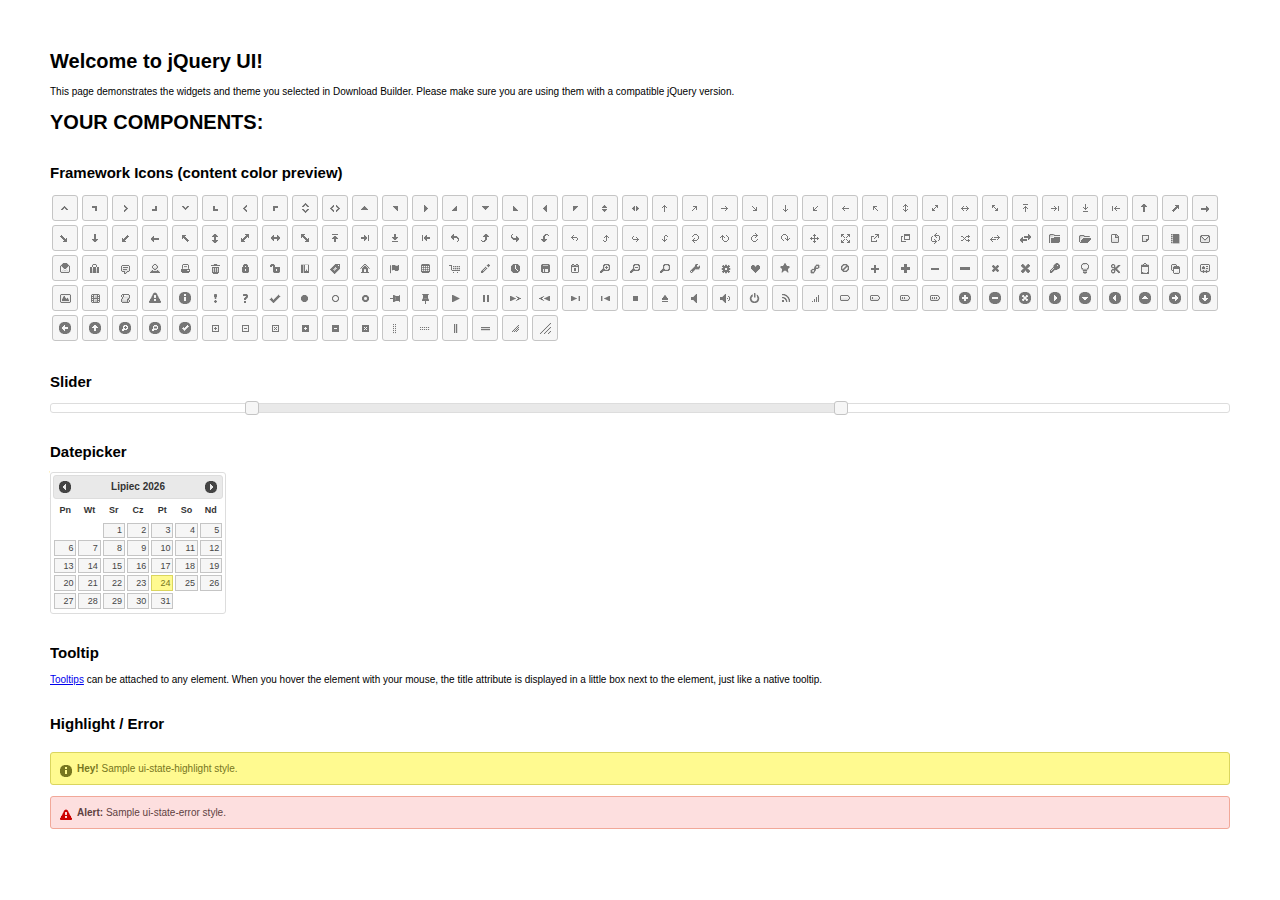
<file: WebApp_views/ProjektGlowny/Scripts/jquery-ui/index.html>
<!doctype html>
<html lang="us">
<head>
	<meta charset="utf-8">
	<title>jQuery UI Example Page</title>
	<link href="jquery-ui.css" rel="stylesheet">
	<style>
	body{
		font: 62.5% "Trebuchet MS", sans-serif;
		margin: 50px;
	}
	.demoHeaders {
		margin-top: 2em;
	}
	#dialog-link {
		padding: .4em 1em .4em 20px;
		text-decoration: none;
		position: relative;
	}
	#dialog-link span.ui-icon {
		margin: 0 5px 0 0;
		position: absolute;
		left: .2em;
		top: 50%;
		margin-top: -8px;
	}
	#icons {
		margin: 0;
		padding: 0;
	}
	#icons li {
		margin: 2px;
		position: relative;
		padding: 4px 0;
		cursor: pointer;
		float: left;
		list-style: none;
	}
	#icons span.ui-icon {
		float: left;
		margin: 0 4px;
	}
	.fakewindowcontain .ui-widget-overlay {
		position: absolute;
	}
	select {
		width: 200px;
	}
	</style>
</head>
<body>

<h1>Welcome to jQuery UI!</h1>

<div class="ui-widget">
	<p>This page demonstrates the widgets and theme you selected in Download Builder. Please make sure you are using them with a compatible jQuery version.</p>
</div>

<h1>YOUR COMPONENTS:</h1>












<h2 class="demoHeaders">Framework Icons (content color preview)</h2>
<ul id="icons" class="ui-widget ui-helper-clearfix">
	<li class="ui-state-default ui-corner-all" title=".ui-icon-carat-1-n"><span class="ui-icon ui-icon-carat-1-n"></span></li>
	<li class="ui-state-default ui-corner-all" title=".ui-icon-carat-1-ne"><span class="ui-icon ui-icon-carat-1-ne"></span></li>
	<li class="ui-state-default ui-corner-all" title=".ui-icon-carat-1-e"><span class="ui-icon ui-icon-carat-1-e"></span></li>
	<li class="ui-state-default ui-corner-all" title=".ui-icon-carat-1-se"><span class="ui-icon ui-icon-carat-1-se"></span></li>
	<li class="ui-state-default ui-corner-all" title=".ui-icon-carat-1-s"><span class="ui-icon ui-icon-carat-1-s"></span></li>
	<li class="ui-state-default ui-corner-all" title=".ui-icon-carat-1-sw"><span class="ui-icon ui-icon-carat-1-sw"></span></li>
	<li class="ui-state-default ui-corner-all" title=".ui-icon-carat-1-w"><span class="ui-icon ui-icon-carat-1-w"></span></li>
	<li class="ui-state-default ui-corner-all" title=".ui-icon-carat-1-nw"><span class="ui-icon ui-icon-carat-1-nw"></span></li>
	<li class="ui-state-default ui-corner-all" title=".ui-icon-carat-2-n-s"><span class="ui-icon ui-icon-carat-2-n-s"></span></li>
	<li class="ui-state-default ui-corner-all" title=".ui-icon-carat-2-e-w"><span class="ui-icon ui-icon-carat-2-e-w"></span></li>
	<li class="ui-state-default ui-corner-all" title=".ui-icon-triangle-1-n"><span class="ui-icon ui-icon-triangle-1-n"></span></li>
	<li class="ui-state-default ui-corner-all" title=".ui-icon-triangle-1-ne"><span class="ui-icon ui-icon-triangle-1-ne"></span></li>
	<li class="ui-state-default ui-corner-all" title=".ui-icon-triangle-1-e"><span class="ui-icon ui-icon-triangle-1-e"></span></li>
	<li class="ui-state-default ui-corner-all" title=".ui-icon-triangle-1-se"><span class="ui-icon ui-icon-triangle-1-se"></span></li>
	<li class="ui-state-default ui-corner-all" title=".ui-icon-triangle-1-s"><span class="ui-icon ui-icon-triangle-1-s"></span></li>
	<li class="ui-state-default ui-corner-all" title=".ui-icon-triangle-1-sw"><span class="ui-icon ui-icon-triangle-1-sw"></span></li>
	<li class="ui-state-default ui-corner-all" title=".ui-icon-triangle-1-w"><span class="ui-icon ui-icon-triangle-1-w"></span></li>
	<li class="ui-state-default ui-corner-all" title=".ui-icon-triangle-1-nw"><span class="ui-icon ui-icon-triangle-1-nw"></span></li>
	<li class="ui-state-default ui-corner-all" title=".ui-icon-triangle-2-n-s"><span class="ui-icon ui-icon-triangle-2-n-s"></span></li>
	<li class="ui-state-default ui-corner-all" title=".ui-icon-triangle-2-e-w"><span class="ui-icon ui-icon-triangle-2-e-w"></span></li>
	<li class="ui-state-default ui-corner-all" title=".ui-icon-arrow-1-n"><span class="ui-icon ui-icon-arrow-1-n"></span></li>
	<li class="ui-state-default ui-corner-all" title=".ui-icon-arrow-1-ne"><span class="ui-icon ui-icon-arrow-1-ne"></span></li>
	<li class="ui-state-default ui-corner-all" title=".ui-icon-arrow-1-e"><span class="ui-icon ui-icon-arrow-1-e"></span></li>
	<li class="ui-state-default ui-corner-all" title=".ui-icon-arrow-1-se"><span class="ui-icon ui-icon-arrow-1-se"></span></li>
	<li class="ui-state-default ui-corner-all" title=".ui-icon-arrow-1-s"><span class="ui-icon ui-icon-arrow-1-s"></span></li>
	<li class="ui-state-default ui-corner-all" title=".ui-icon-arrow-1-sw"><span class="ui-icon ui-icon-arrow-1-sw"></span></li>
	<li class="ui-state-default ui-corner-all" title=".ui-icon-arrow-1-w"><span class="ui-icon ui-icon-arrow-1-w"></span></li>
	<li class="ui-state-default ui-corner-all" title=".ui-icon-arrow-1-nw"><span class="ui-icon ui-icon-arrow-1-nw"></span></li>
	<li class="ui-state-default ui-corner-all" title=".ui-icon-arrow-2-n-s"><span class="ui-icon ui-icon-arrow-2-n-s"></span></li>
	<li class="ui-state-default ui-corner-all" title=".ui-icon-arrow-2-ne-sw"><span class="ui-icon ui-icon-arrow-2-ne-sw"></span></li>
	<li class="ui-state-default ui-corner-all" title=".ui-icon-arrow-2-e-w"><span class="ui-icon ui-icon-arrow-2-e-w"></span></li>
	<li class="ui-state-default ui-corner-all" title=".ui-icon-arrow-2-se-nw"><span class="ui-icon ui-icon-arrow-2-se-nw"></span></li>
	<li class="ui-state-default ui-corner-all" title=".ui-icon-arrowstop-1-n"><span class="ui-icon ui-icon-arrowstop-1-n"></span></li>
	<li class="ui-state-default ui-corner-all" title=".ui-icon-arrowstop-1-e"><span class="ui-icon ui-icon-arrowstop-1-e"></span></li>
	<li class="ui-state-default ui-corner-all" title=".ui-icon-arrowstop-1-s"><span class="ui-icon ui-icon-arrowstop-1-s"></span></li>
	<li class="ui-state-default ui-corner-all" title=".ui-icon-arrowstop-1-w"><span class="ui-icon ui-icon-arrowstop-1-w"></span></li>
	<li class="ui-state-default ui-corner-all" title=".ui-icon-arrowthick-1-n"><span class="ui-icon ui-icon-arrowthick-1-n"></span></li>
	<li class="ui-state-default ui-corner-all" title=".ui-icon-arrowthick-1-ne"><span class="ui-icon ui-icon-arrowthick-1-ne"></span></li>
	<li class="ui-state-default ui-corner-all" title=".ui-icon-arrowthick-1-e"><span class="ui-icon ui-icon-arrowthick-1-e"></span></li>
	<li class="ui-state-default ui-corner-all" title=".ui-icon-arrowthick-1-se"><span class="ui-icon ui-icon-arrowthick-1-se"></span></li>
	<li class="ui-state-default ui-corner-all" title=".ui-icon-arrowthick-1-s"><span class="ui-icon ui-icon-arrowthick-1-s"></span></li>
	<li class="ui-state-default ui-corner-all" title=".ui-icon-arrowthick-1-sw"><span class="ui-icon ui-icon-arrowthick-1-sw"></span></li>
	<li class="ui-state-default ui-corner-all" title=".ui-icon-arrowthick-1-w"><span class="ui-icon ui-icon-arrowthick-1-w"></span></li>
	<li class="ui-state-default ui-corner-all" title=".ui-icon-arrowthick-1-nw"><span class="ui-icon ui-icon-arrowthick-1-nw"></span></li>
	<li class="ui-state-default ui-corner-all" title=".ui-icon-arrowthick-2-n-s"><span class="ui-icon ui-icon-arrowthick-2-n-s"></span></li>
	<li class="ui-state-default ui-corner-all" title=".ui-icon-arrowthick-2-ne-sw"><span class="ui-icon ui-icon-arrowthick-2-ne-sw"></span></li>
	<li class="ui-state-default ui-corner-all" title=".ui-icon-arrowthick-2-e-w"><span class="ui-icon ui-icon-arrowthick-2-e-w"></span></li>
	<li class="ui-state-default ui-corner-all" title=".ui-icon-arrowthick-2-se-nw"><span class="ui-icon ui-icon-arrowthick-2-se-nw"></span></li>
	<li class="ui-state-default ui-corner-all" title=".ui-icon-arrowthickstop-1-n"><span class="ui-icon ui-icon-arrowthickstop-1-n"></span></li>
	<li class="ui-state-default ui-corner-all" title=".ui-icon-arrowthickstop-1-e"><span class="ui-icon ui-icon-arrowthickstop-1-e"></span></li>
	<li class="ui-state-default ui-corner-all" title=".ui-icon-arrowthickstop-1-s"><span class="ui-icon ui-icon-arrowthickstop-1-s"></span></li>
	<li class="ui-state-default ui-corner-all" title=".ui-icon-arrowthickstop-1-w"><span class="ui-icon ui-icon-arrowthickstop-1-w"></span></li>
	<li class="ui-state-default ui-corner-all" title=".ui-icon-arrowreturnthick-1-w"><span class="ui-icon ui-icon-arrowreturnthick-1-w"></span></li>
	<li class="ui-state-default ui-corner-all" title=".ui-icon-arrowreturnthick-1-n"><span class="ui-icon ui-icon-arrowreturnthick-1-n"></span></li>
	<li class="ui-state-default ui-corner-all" title=".ui-icon-arrowreturnthick-1-e"><span class="ui-icon ui-icon-arrowreturnthick-1-e"></span></li>
	<li class="ui-state-default ui-corner-all" title=".ui-icon-arrowreturnthick-1-s"><span class="ui-icon ui-icon-arrowreturnthick-1-s"></span></li>
	<li class="ui-state-default ui-corner-all" title=".ui-icon-arrowreturn-1-w"><span class="ui-icon ui-icon-arrowreturn-1-w"></span></li>
	<li class="ui-state-default ui-corner-all" title=".ui-icon-arrowreturn-1-n"><span class="ui-icon ui-icon-arrowreturn-1-n"></span></li>
	<li class="ui-state-default ui-corner-all" title=".ui-icon-arrowreturn-1-e"><span class="ui-icon ui-icon-arrowreturn-1-e"></span></li>
	<li class="ui-state-default ui-corner-all" title=".ui-icon-arrowreturn-1-s"><span class="ui-icon ui-icon-arrowreturn-1-s"></span></li>
	<li class="ui-state-default ui-corner-all" title=".ui-icon-arrowrefresh-1-w"><span class="ui-icon ui-icon-arrowrefresh-1-w"></span></li>
	<li class="ui-state-default ui-corner-all" title=".ui-icon-arrowrefresh-1-n"><span class="ui-icon ui-icon-arrowrefresh-1-n"></span></li>
	<li class="ui-state-default ui-corner-all" title=".ui-icon-arrowrefresh-1-e"><span class="ui-icon ui-icon-arrowrefresh-1-e"></span></li>
	<li class="ui-state-default ui-corner-all" title=".ui-icon-arrowrefresh-1-s"><span class="ui-icon ui-icon-arrowrefresh-1-s"></span></li>
	<li class="ui-state-default ui-corner-all" title=".ui-icon-arrow-4"><span class="ui-icon ui-icon-arrow-4"></span></li>
	<li class="ui-state-default ui-corner-all" title=".ui-icon-arrow-4-diag"><span class="ui-icon ui-icon-arrow-4-diag"></span></li>
	<li class="ui-state-default ui-corner-all" title=".ui-icon-extlink"><span class="ui-icon ui-icon-extlink"></span></li>
	<li class="ui-state-default ui-corner-all" title=".ui-icon-newwin"><span class="ui-icon ui-icon-newwin"></span></li>
	<li class="ui-state-default ui-corner-all" title=".ui-icon-refresh"><span class="ui-icon ui-icon-refresh"></span></li>
	<li class="ui-state-default ui-corner-all" title=".ui-icon-shuffle"><span class="ui-icon ui-icon-shuffle"></span></li>
	<li class="ui-state-default ui-corner-all" title=".ui-icon-transfer-e-w"><span class="ui-icon ui-icon-transfer-e-w"></span></li>
	<li class="ui-state-default ui-corner-all" title=".ui-icon-transferthick-e-w"><span class="ui-icon ui-icon-transferthick-e-w"></span></li>
	<li class="ui-state-default ui-corner-all" title=".ui-icon-folder-collapsed"><span class="ui-icon ui-icon-folder-collapsed"></span></li>
	<li class="ui-state-default ui-corner-all" title=".ui-icon-folder-open"><span class="ui-icon ui-icon-folder-open"></span></li>
	<li class="ui-state-default ui-corner-all" title=".ui-icon-document"><span class="ui-icon ui-icon-document"></span></li>
	<li class="ui-state-default ui-corner-all" title=".ui-icon-document-b"><span class="ui-icon ui-icon-document-b"></span></li>
	<li class="ui-state-default ui-corner-all" title=".ui-icon-note"><span class="ui-icon ui-icon-note"></span></li>
	<li class="ui-state-default ui-corner-all" title=".ui-icon-mail-closed"><span class="ui-icon ui-icon-mail-closed"></span></li>
	<li class="ui-state-default ui-corner-all" title=".ui-icon-mail-open"><span class="ui-icon ui-icon-mail-open"></span></li>
	<li class="ui-state-default ui-corner-all" title=".ui-icon-suitcase"><span class="ui-icon ui-icon-suitcase"></span></li>
	<li class="ui-state-default ui-corner-all" title=".ui-icon-comment"><span class="ui-icon ui-icon-comment"></span></li>
	<li class="ui-state-default ui-corner-all" title=".ui-icon-person"><span class="ui-icon ui-icon-person"></span></li>
	<li class="ui-state-default ui-corner-all" title=".ui-icon-print"><span class="ui-icon ui-icon-print"></span></li>
	<li class="ui-state-default ui-corner-all" title=".ui-icon-trash"><span class="ui-icon ui-icon-trash"></span></li>
	<li class="ui-state-default ui-corner-all" title=".ui-icon-locked"><span class="ui-icon ui-icon-locked"></span></li>
	<li class="ui-state-default ui-corner-all" title=".ui-icon-unlocked"><span class="ui-icon ui-icon-unlocked"></span></li>
	<li class="ui-state-default ui-corner-all" title=".ui-icon-bookmark"><span class="ui-icon ui-icon-bookmark"></span></li>
	<li class="ui-state-default ui-corner-all" title=".ui-icon-tag"><span class="ui-icon ui-icon-tag"></span></li>
	<li class="ui-state-default ui-corner-all" title=".ui-icon-home"><span class="ui-icon ui-icon-home"></span></li>
	<li class="ui-state-default ui-corner-all" title=".ui-icon-flag"><span class="ui-icon ui-icon-flag"></span></li>
	<li class="ui-state-default ui-corner-all" title=".ui-icon-calculator"><span class="ui-icon ui-icon-calculator"></span></li>
	<li class="ui-state-default ui-corner-all" title=".ui-icon-cart"><span class="ui-icon ui-icon-cart"></span></li>
	<li class="ui-state-default ui-corner-all" title=".ui-icon-pencil"><span class="ui-icon ui-icon-pencil"></span></li>
	<li class="ui-state-default ui-corner-all" title=".ui-icon-clock"><span class="ui-icon ui-icon-clock"></span></li>
	<li class="ui-state-default ui-corner-all" title=".ui-icon-disk"><span class="ui-icon ui-icon-disk"></span></li>
	<li class="ui-state-default ui-corner-all" title=".ui-icon-calendar"><span class="ui-icon ui-icon-calendar"></span></li>
	<li class="ui-state-default ui-corner-all" title=".ui-icon-zoomin"><span class="ui-icon ui-icon-zoomin"></span></li>
	<li class="ui-state-default ui-corner-all" title=".ui-icon-zoomout"><span class="ui-icon ui-icon-zoomout"></span></li>
	<li class="ui-state-default ui-corner-all" title=".ui-icon-search"><span class="ui-icon ui-icon-search"></span></li>
	<li class="ui-state-default ui-corner-all" title=".ui-icon-wrench"><span class="ui-icon ui-icon-wrench"></span></li>
	<li class="ui-state-default ui-corner-all" title=".ui-icon-gear"><span class="ui-icon ui-icon-gear"></span></li>
	<li class="ui-state-default ui-corner-all" title=".ui-icon-heart"><span class="ui-icon ui-icon-heart"></span></li>
	<li class="ui-state-default ui-corner-all" title=".ui-icon-star"><span class="ui-icon ui-icon-star"></span></li>
	<li class="ui-state-default ui-corner-all" title=".ui-icon-link"><span class="ui-icon ui-icon-link"></span></li>
	<li class="ui-state-default ui-corner-all" title=".ui-icon-cancel"><span class="ui-icon ui-icon-cancel"></span></li>
	<li class="ui-state-default ui-corner-all" title=".ui-icon-plus"><span class="ui-icon ui-icon-plus"></span></li>
	<li class="ui-state-default ui-corner-all" title=".ui-icon-plusthick"><span class="ui-icon ui-icon-plusthick"></span></li>
	<li class="ui-state-default ui-corner-all" title=".ui-icon-minus"><span class="ui-icon ui-icon-minus"></span></li>
	<li class="ui-state-default ui-corner-all" title=".ui-icon-minusthick"><span class="ui-icon ui-icon-minusthick"></span></li>
	<li class="ui-state-default ui-corner-all" title=".ui-icon-close"><span class="ui-icon ui-icon-close"></span></li>
	<li class="ui-state-default ui-corner-all" title=".ui-icon-closethick"><span class="ui-icon ui-icon-closethick"></span></li>
	<li class="ui-state-default ui-corner-all" title=".ui-icon-key"><span class="ui-icon ui-icon-key"></span></li>
	<li class="ui-state-default ui-corner-all" title=".ui-icon-lightbulb"><span class="ui-icon ui-icon-lightbulb"></span></li>
	<li class="ui-state-default ui-corner-all" title=".ui-icon-scissors"><span class="ui-icon ui-icon-scissors"></span></li>
	<li class="ui-state-default ui-corner-all" title=".ui-icon-clipboard"><span class="ui-icon ui-icon-clipboard"></span></li>
	<li class="ui-state-default ui-corner-all" title=".ui-icon-copy"><span class="ui-icon ui-icon-copy"></span></li>
	<li class="ui-state-default ui-corner-all" title=".ui-icon-contact"><span class="ui-icon ui-icon-contact"></span></li>
	<li class="ui-state-default ui-corner-all" title=".ui-icon-image"><span class="ui-icon ui-icon-image"></span></li>
	<li class="ui-state-default ui-corner-all" title=".ui-icon-video"><span class="ui-icon ui-icon-video"></span></li>
	<li class="ui-state-default ui-corner-all" title=".ui-icon-script"><span class="ui-icon ui-icon-script"></span></li>
	<li class="ui-state-default ui-corner-all" title=".ui-icon-alert"><span class="ui-icon ui-icon-alert"></span></li>
	<li class="ui-state-default ui-corner-all" title=".ui-icon-info"><span class="ui-icon ui-icon-info"></span></li>
	<li class="ui-state-default ui-corner-all" title=".ui-icon-notice"><span class="ui-icon ui-icon-notice"></span></li>
	<li class="ui-state-default ui-corner-all" title=".ui-icon-help"><span class="ui-icon ui-icon-help"></span></li>
	<li class="ui-state-default ui-corner-all" title=".ui-icon-check"><span class="ui-icon ui-icon-check"></span></li>
	<li class="ui-state-default ui-corner-all" title=".ui-icon-bullet"><span class="ui-icon ui-icon-bullet"></span></li>
	<li class="ui-state-default ui-corner-all" title=".ui-icon-radio-off"><span class="ui-icon ui-icon-radio-off"></span></li>
	<li class="ui-state-default ui-corner-all" title=".ui-icon-radio-on"><span class="ui-icon ui-icon-radio-on"></span></li>
	<li class="ui-state-default ui-corner-all" title=".ui-icon-pin-w"><span class="ui-icon ui-icon-pin-w"></span></li>
	<li class="ui-state-default ui-corner-all" title=".ui-icon-pin-s"><span class="ui-icon ui-icon-pin-s"></span></li>
	<li class="ui-state-default ui-corner-all" title=".ui-icon-play"><span class="ui-icon ui-icon-play"></span></li>
	<li class="ui-state-default ui-corner-all" title=".ui-icon-pause"><span class="ui-icon ui-icon-pause"></span></li>
	<li class="ui-state-default ui-corner-all" title=".ui-icon-seek-next"><span class="ui-icon ui-icon-seek-next"></span></li>
	<li class="ui-state-default ui-corner-all" title=".ui-icon-seek-prev"><span class="ui-icon ui-icon-seek-prev"></span></li>
	<li class="ui-state-default ui-corner-all" title=".ui-icon-seek-end"><span class="ui-icon ui-icon-seek-end"></span></li>
	<li class="ui-state-default ui-corner-all" title=".ui-icon-seek-first"><span class="ui-icon ui-icon-seek-first"></span></li>
	<li class="ui-state-default ui-corner-all" title=".ui-icon-stop"><span class="ui-icon ui-icon-stop"></span></li>
	<li class="ui-state-default ui-corner-all" title=".ui-icon-eject"><span class="ui-icon ui-icon-eject"></span></li>
	<li class="ui-state-default ui-corner-all" title=".ui-icon-volume-off"><span class="ui-icon ui-icon-volume-off"></span></li>
	<li class="ui-state-default ui-corner-all" title=".ui-icon-volume-on"><span class="ui-icon ui-icon-volume-on"></span></li>
	<li class="ui-state-default ui-corner-all" title=".ui-icon-power"><span class="ui-icon ui-icon-power"></span></li>
	<li class="ui-state-default ui-corner-all" title=".ui-icon-signal-diag"><span class="ui-icon ui-icon-signal-diag"></span></li>
	<li class="ui-state-default ui-corner-all" title=".ui-icon-signal"><span class="ui-icon ui-icon-signal"></span></li>
	<li class="ui-state-default ui-corner-all" title=".ui-icon-battery-0"><span class="ui-icon ui-icon-battery-0"></span></li>
	<li class="ui-state-default ui-corner-all" title=".ui-icon-battery-1"><span class="ui-icon ui-icon-battery-1"></span></li>
	<li class="ui-state-default ui-corner-all" title=".ui-icon-battery-2"><span class="ui-icon ui-icon-battery-2"></span></li>
	<li class="ui-state-default ui-corner-all" title=".ui-icon-battery-3"><span class="ui-icon ui-icon-battery-3"></span></li>
	<li class="ui-state-default ui-corner-all" title=".ui-icon-circle-plus"><span class="ui-icon ui-icon-circle-plus"></span></li>
	<li class="ui-state-default ui-corner-all" title=".ui-icon-circle-minus"><span class="ui-icon ui-icon-circle-minus"></span></li>
	<li class="ui-state-default ui-corner-all" title=".ui-icon-circle-close"><span class="ui-icon ui-icon-circle-close"></span></li>
	<li class="ui-state-default ui-corner-all" title=".ui-icon-circle-triangle-e"><span class="ui-icon ui-icon-circle-triangle-e"></span></li>
	<li class="ui-state-default ui-corner-all" title=".ui-icon-circle-triangle-s"><span class="ui-icon ui-icon-circle-triangle-s"></span></li>
	<li class="ui-state-default ui-corner-all" title=".ui-icon-circle-triangle-w"><span class="ui-icon ui-icon-circle-triangle-w"></span></li>
	<li class="ui-state-default ui-corner-all" title=".ui-icon-circle-triangle-n"><span class="ui-icon ui-icon-circle-triangle-n"></span></li>
	<li class="ui-state-default ui-corner-all" title=".ui-icon-circle-arrow-e"><span class="ui-icon ui-icon-circle-arrow-e"></span></li>
	<li class="ui-state-default ui-corner-all" title=".ui-icon-circle-arrow-s"><span class="ui-icon ui-icon-circle-arrow-s"></span></li>
	<li class="ui-state-default ui-corner-all" title=".ui-icon-circle-arrow-w"><span class="ui-icon ui-icon-circle-arrow-w"></span></li>
	<li class="ui-state-default ui-corner-all" title=".ui-icon-circle-arrow-n"><span class="ui-icon ui-icon-circle-arrow-n"></span></li>
	<li class="ui-state-default ui-corner-all" title=".ui-icon-circle-zoomin"><span class="ui-icon ui-icon-circle-zoomin"></span></li>
	<li class="ui-state-default ui-corner-all" title=".ui-icon-circle-zoomout"><span class="ui-icon ui-icon-circle-zoomout"></span></li>
	<li class="ui-state-default ui-corner-all" title=".ui-icon-circle-check"><span class="ui-icon ui-icon-circle-check"></span></li>
	<li class="ui-state-default ui-corner-all" title=".ui-icon-circlesmall-plus"><span class="ui-icon ui-icon-circlesmall-plus"></span></li>
	<li class="ui-state-default ui-corner-all" title=".ui-icon-circlesmall-minus"><span class="ui-icon ui-icon-circlesmall-minus"></span></li>
	<li class="ui-state-default ui-corner-all" title=".ui-icon-circlesmall-close"><span class="ui-icon ui-icon-circlesmall-close"></span></li>
	<li class="ui-state-default ui-corner-all" title=".ui-icon-squaresmall-plus"><span class="ui-icon ui-icon-squaresmall-plus"></span></li>
	<li class="ui-state-default ui-corner-all" title=".ui-icon-squaresmall-minus"><span class="ui-icon ui-icon-squaresmall-minus"></span></li>
	<li class="ui-state-default ui-corner-all" title=".ui-icon-squaresmall-close"><span class="ui-icon ui-icon-squaresmall-close"></span></li>
	<li class="ui-state-default ui-corner-all" title=".ui-icon-grip-dotted-vertical"><span class="ui-icon ui-icon-grip-dotted-vertical"></span></li>
	<li class="ui-state-default ui-corner-all" title=".ui-icon-grip-dotted-horizontal"><span class="ui-icon ui-icon-grip-dotted-horizontal"></span></li>
	<li class="ui-state-default ui-corner-all" title=".ui-icon-grip-solid-vertical"><span class="ui-icon ui-icon-grip-solid-vertical"></span></li>
	<li class="ui-state-default ui-corner-all" title=".ui-icon-grip-solid-horizontal"><span class="ui-icon ui-icon-grip-solid-horizontal"></span></li>
	<li class="ui-state-default ui-corner-all" title=".ui-icon-gripsmall-diagonal-se"><span class="ui-icon ui-icon-gripsmall-diagonal-se"></span></li>
	<li class="ui-state-default ui-corner-all" title=".ui-icon-grip-diagonal-se"><span class="ui-icon ui-icon-grip-diagonal-se"></span></li>
</ul>


<!-- Slider -->
<h2 class="demoHeaders">Slider</h2>
<div id="slider"></div>



<!-- Datepicker -->
<h2 class="demoHeaders">Datepicker</h2>
<div id="datepicker"></div>











<!-- Tooltip -->
<h2 class="demoHeaders">Tooltip</h2>
<p id="tooltip">
	<a href="#" title="That&apos;s what this widget is">Tooltips</a> can be attached to any element. When you hover
the element with your mouse, the title attribute is displayed in a little box next to the element, just like a native tooltip.
</p>


<!-- Highlight / Error -->
<h2 class="demoHeaders">Highlight / Error</h2>
<div class="ui-widget">
	<div class="ui-state-highlight ui-corner-all" style="margin-top: 20px; padding: 0 .7em;">
		<p><span class="ui-icon ui-icon-info" style="float: left; margin-right: .3em;"></span>
		<strong>Hey!</strong> Sample ui-state-highlight style.</p>
	</div>
</div>
<br>
<div class="ui-widget">
	<div class="ui-state-error ui-corner-all" style="padding: 0 .7em;">
		<p><span class="ui-icon ui-icon-alert" style="float: left; margin-right: .3em;"></span>
		<strong>Alert:</strong> Sample ui-state-error style.</p>
	</div>
</div>

<script src="external/jquery/jquery.js"></script>
<script src="jquery-ui.js"></script>
<script>











$( "#datepicker" ).datepicker({
	inline: true
});



$( "#slider" ).slider({
	range: true,
	values: [ 17, 67 ]
});









$( "#tooltip" ).tooltip();




// Hover states on the static widgets
$( "#dialog-link, #icons li" ).hover(
	function() {
		$( this ).addClass( "ui-state-hover" );
	},
	function() {
		$( this ).removeClass( "ui-state-hover" );
	}
);
</script>
</body>
</html>
</file>
